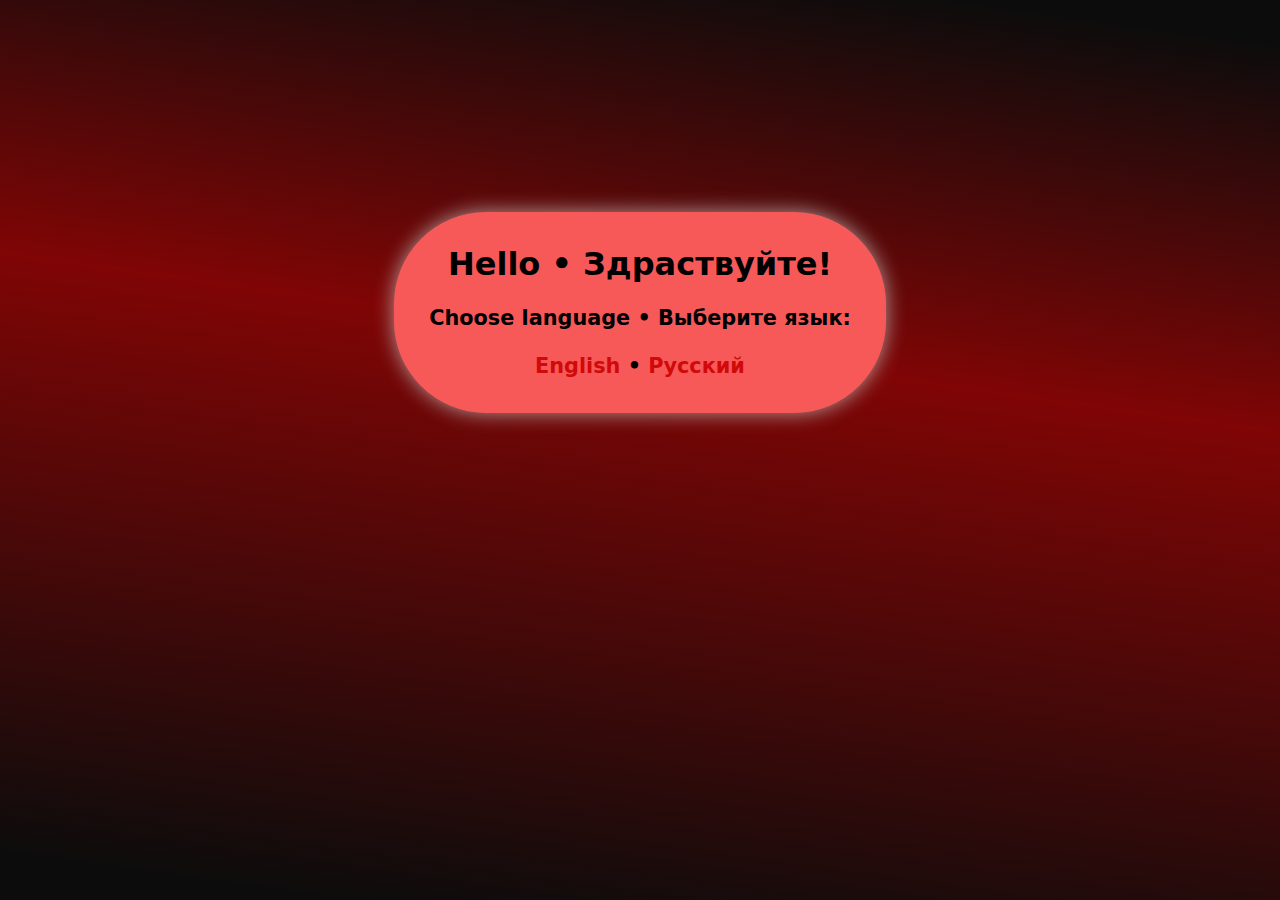
<file: index.html>
<!DOCTYPE html>
<html lang="en">
  <head>
    <meta charset="UTF-8" />
    <meta name="viewport" content="width=device-width, initial-scale=1.0" />
    <meta name="description" content="Official website of NickDyukov, Contact and social media links" />
    <meta name="keywords" content="NickDyukov, DyukovNick, dyukovnick, nickdyukov" />
    <meta name="author" content="NickDyukov" />
    <title>NickDyukov</title>
    <link rel="stylesheet" href="style.css" />
  </head>
  <body class="language">
    <main>
      <h1>Hello • Здраствуйте!</h1>
      <p>Choose language • Выберите язык:</p>
      <p><a class="red" href="en.html">English</a> • <a class="red" href="ru.html">Русский</a></p>
    </main>
  </body>
</html>
</file>
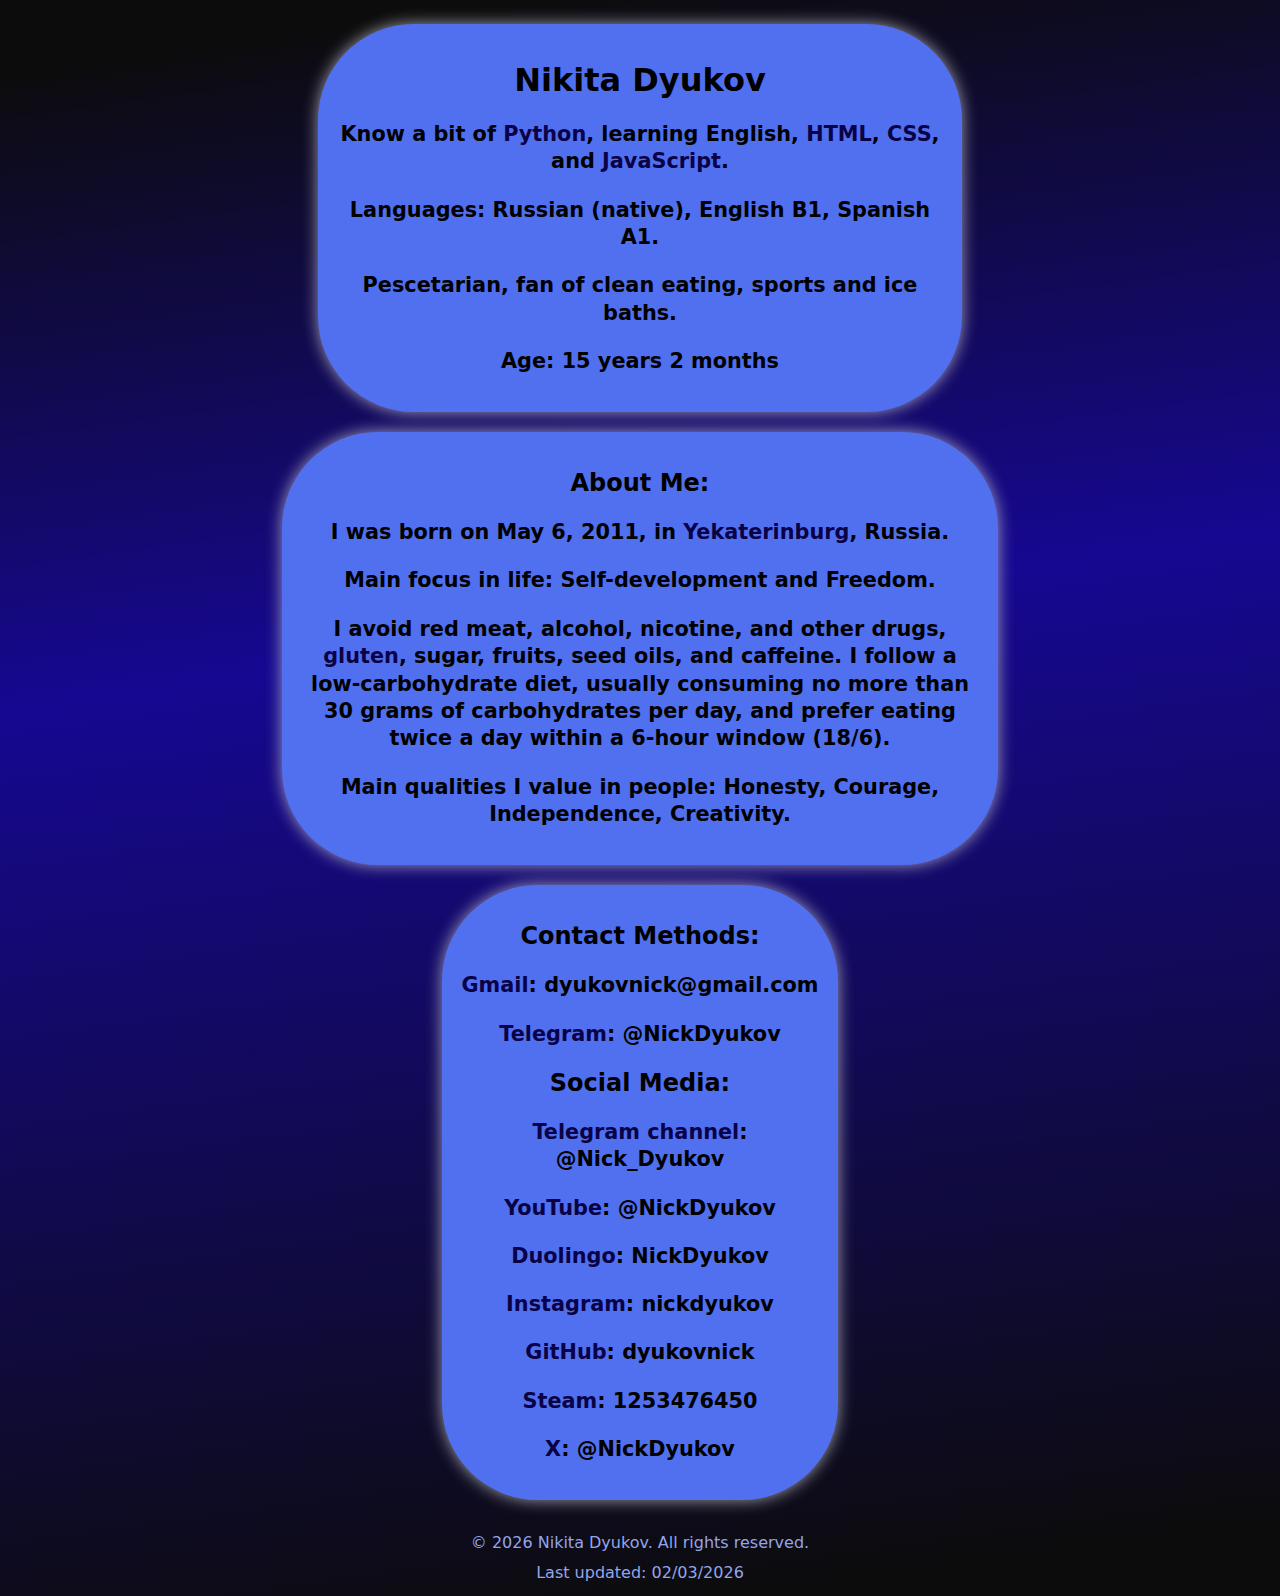
<file: en.html>
<!DOCTYPE html>
<html lang="en">
  <head>
    <meta charset="UTF-8" />
    <meta name="viewport" content="width=device-width, initial-scale=1.0" />
    <meta name="description" content="Official website of NickDyukov, Contact and social media links" />
    <meta name="keywords" content="NickDyukov, DyukovNick, dyukovnick, nickdyukov" />
    <meta name="author" content="NickDyukov " />
    <title>Nikita Dyukov</title>
    <link rel="stylesheet" href="css/style.css" />
    <link rel="apple-touch-icon" sizes="180x180" href="assets/icons/apple-touch-icon.png" />
    <link rel="icon" type="image/png" sizes="32x32" href="assets/icons/favicon-32x32.png" />
    <link rel="icon" type="image/png" sizes="16x16" href="assets/icons/favicon-16x16.png" />
    <link rel="shortcut icon" href="assets/icons/favicon.ico" />
    <link rel="manifest" href="assets/icons/site.webmanifest" />
    <meta name="apple-mobile-web-app-title" content="NcDk" />
  </head>
  <body class="en-page">
  <noscript>
    <p>JavaScript is disabled. Please enable it!</p>
  </noscript>
    <header>
      <h1>Nikita Dyukov</h1>
      <p>Know a bit of <a href="https://en.wikipedia.org/wiki/Python_(programming_language)" target="_blank">Python</a>, learning English, <a href="https://en.wikipedia.org/wiki/HTML" target="_blank">HTML</a>, <a href="https://en.wikipedia.org/wiki/CSS" target="_blank">CSS</a>, and <a href="https://en.wikipedia.org/wiki/JavaScript" target="_blank">JavaScript</a>.</p>
     <p>Languages: Russian (native), English B1, Spanish A1.</p>
     <p>Pescetarian, fan of clean eating, sports and ice baths.</p>
     <p class="en-age"></p>
    </header>
    <main>
      <p class="big">About Me:</p>
      <p>I was born on May 6, 2011, in <a href="https://en.wikipedia.org/wiki/Yekaterinburg" target="_blank">Yekaterinburg</a>, Russia.</p>
      <p>Main focus in life: Self-development and Freedom.</p>
      <p>I avoid red meat, alcohol, nicotine, and other drugs,
      <a href="https://en.wikipedia.org/wiki/Gluten" target="_blank">gluten</a>,
      sugar, fruits, seed oils, and caffeine.
      I follow a low-carbohydrate diet, usually consuming no more than 30 grams of carbohydrates per day,
      and prefer eating twice a day within a 6-hour window (18/6).
      <p>Main qualities I value in people: Honesty, Courage, Independence, Creativity.</p>
    </main>
    <section>
      <p class="big">Contact Methods:</p>
      <p><a href="https://mail.google.com/mail/?view=cm&to=dyukovnick@gmail.com"target="_blank">Gmail</a>: dyukovnick@gmail.com</p>
      <p><a href="https://t.me/NickDyukov" target="_blank">Telegram</a>: @NickDyukov</p>
      <p class="big">Social Media:</p>
      <p><a href="https://t.me/Nick_Dyukov" target="_blank">Telegram channel</a>: @Nick_Dyukov</p>
      <p><a href="https://youtube.com/@nickdyukov" target="_blank">YouTube</a>: @NickDyukov</p>
      <p><a href="https://www.duolingo.com/profile/NickDyukov" target="_blank">Duolingo</a>: NickDyukov</p>
      <p><a href="https://www.instagram.com/nickdyukov" target="_blank">Instagram</a>: nickdyukov</p>
      <p><a href="https://github.com/dyukovnick" target="_blank">GitHub</a>: dyukovnick</p>
      <p><a href="https://steamcommunity.com/id/nickdyukov/" target="_blank">Steam</a>: 1253476450</p>
      <p><a href="https://x.com/nickdyukov?s=21" target="_blank">X</a>: @NickDyukov</p>
    </section>
      <footer>
      <p class="small">© 2026 Nikita Dyukov. All rights reserved.</p>
      <p class="small">Last updated: 02/03/2026</p>
    </footer>
    <script src="main.js"></script>
  </body>
</html>
</file>
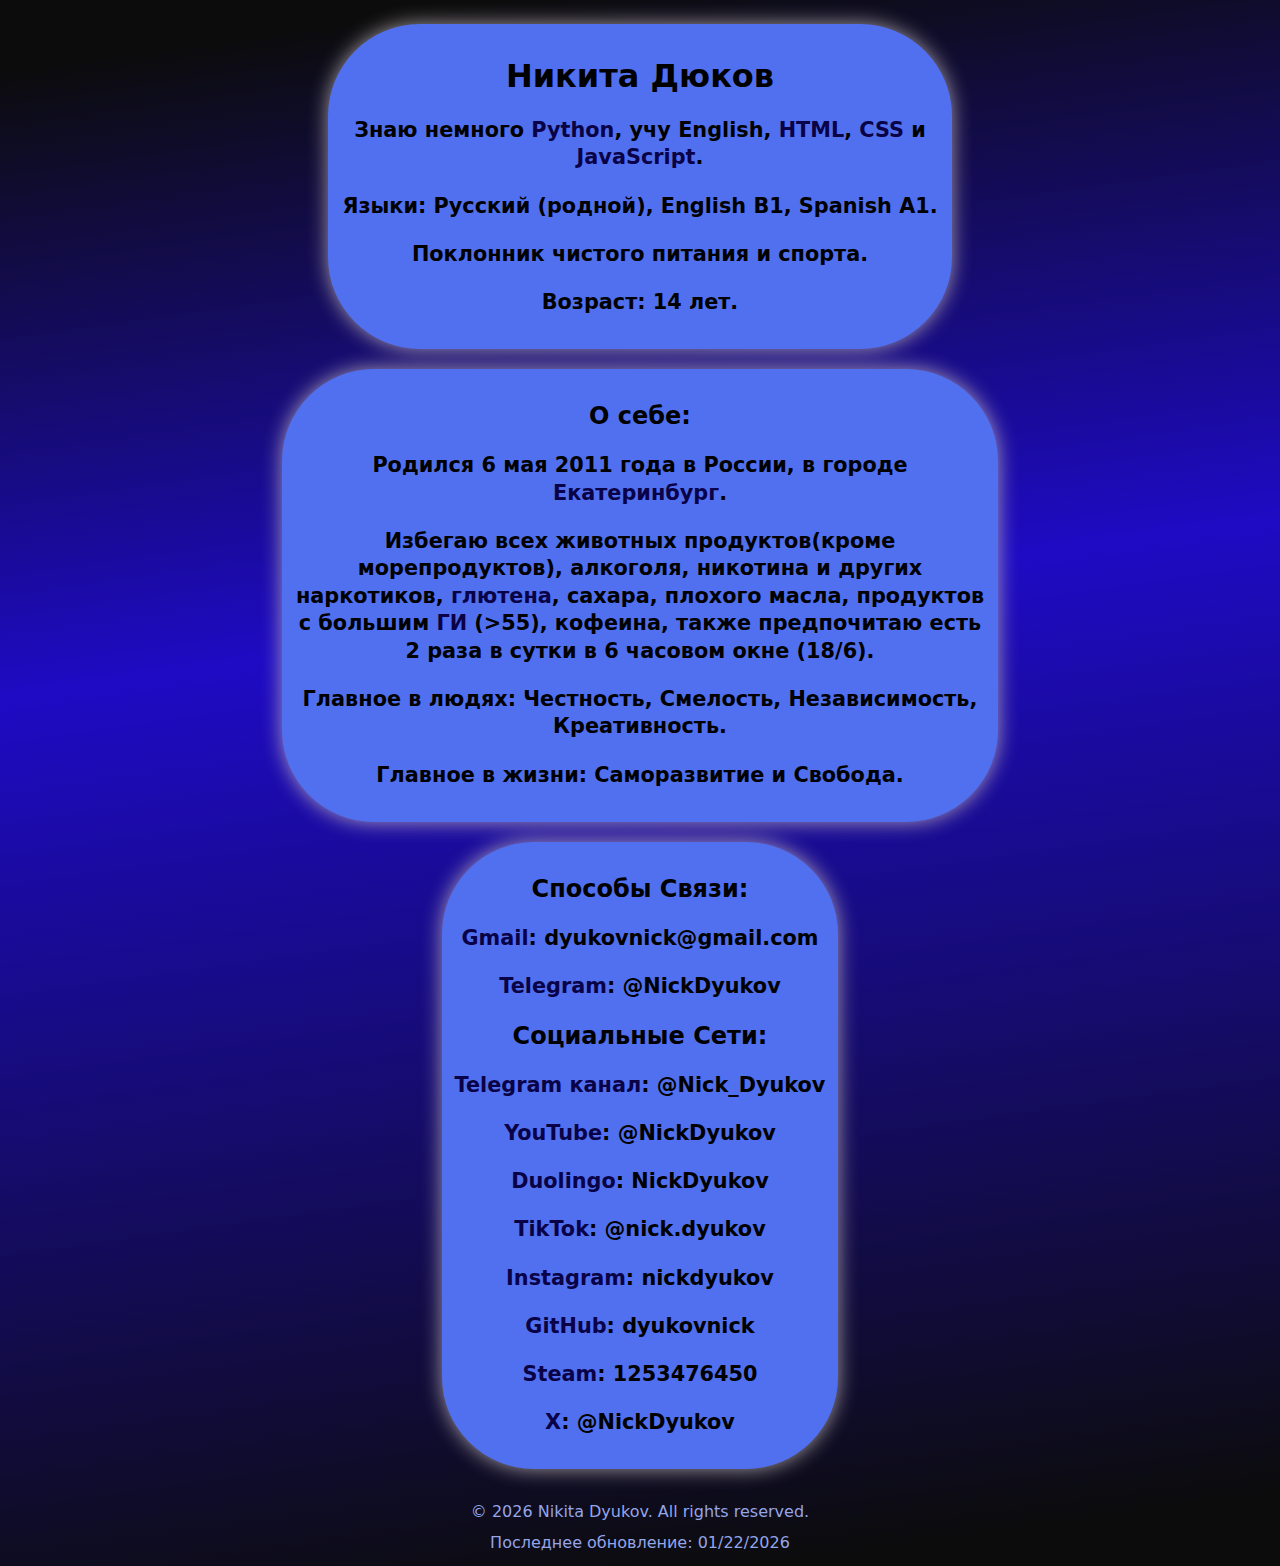
<file: ru.html>
<!DOCTYPE html>
<html lang="ru">
  <head>
    <meta charset="UTF-8" />
    <meta name="viewport" content="width=device-width, initial-scale=1.0" />
    <meta name="description" content="Официальный сайт NickDyukov, Контакты и ссылки на соцсети" />
    <meta name="keywords" content="NickDyukov, DyukovNick, dyukovnick, nickdyukov" />
    <meta name="author" content="NickDyukov" />
    <title>Никита Дюков</title>
    <link rel="stylesheet" href="style.css" />
  </head>
  <body class="ru-page">
    <header>
      <h1>Никита Дюков</h1>
      <p>Знаю немного <a href="https://ru.wikipedia.org/wiki/Python" target="_blank">Python</a>, учу English, <a href="https://ru.wikipedia.org/wiki/HTML" target="_blank">HTML</a>, <a href="https://ru.wikipedia.org/wiki/CSS" target="_blank">CSS</a> и <a href="https://ru.wikipedia.org/wiki/JavaScript" target="_blank">JavaScript</a>.</p>
      <p>Языки: Русский (родной), English B1, Spanish A1.</p>
      <p>Поклонник чистого питания и спорта.</p>
      <p>Возраст: 14 лет.</p>
    </header>
    <main>
      <p class="big">О себе:</p>
      <p>Родился 6 мая 2011 года в России, в городе <a href="https://ru.wikipedia.org/wiki/%D0%95%D0%BA%D0%B0%D1%82%D0%B5%D1%80%D0%B8%D0%BD%D0%B1%D1%83%D1%80%D0%B3" target="_blank">Екатеринбург</a>.</p>
      <p>Избегаю всех животных продуктов(кроме морепродуктов), алкоголя, никотина и других наркотиков, <a href="https://ru.wikipedia.org/wiki/%D0%9A%D0%BB%D0%B5%D0%B9%D0%BA%D0%BE%D0%B2%D0%B8%D0%BD%D0%B0" target="_blank">глютена</a>, сахара, плохого масла, продуктов с большим <a href="https://ru.wikipedia.org/wiki/%D0%93%D0%BB%D0%B8%D0%BA%D0%B5%D0%BC%D0%B8%D1%87%D0%B5%D1%81%D0%BA%D0%B8%D0%B9_%D0%B8%D0%BD%D0%B4%D0%B5%D0%BA%D1%81" target="_blank">ГИ</a> (>55), кофеина, также предпочитаю есть 2 раза в сутки в 6 часовом окне (18/6).</p>
      <p>Главное в людях: Честность, Смелость, Независимость, Креативность.</p>
      <p>Главное в жизни: Саморазвитие и Свобода.</p>
    </main>
    <section>
      <p class="big">Способы Связи:</p>
      <p><a href="https://mail.google.com/mail/?view=cm&to=dyukovnick@gmail.com"target="_blank">Gmail</a>: dyukovnick@gmail.com</p>
      <p><a href="https://t.me/NickDyukov" target="_blank">Telegram</a>: @NickDyukov</p>
      <p class="big">Социальные Сети:</p>
      <p><a href="https://t.me/Nick_Dyukov" target="_blank">Telegram канал</a>: @Nick_Dyukov</p>
      <p><a href="https://youtube.com/@nickdyukov" target="_blank">YouTube</a>: @NickDyukov</p>
      <p><a href="https://www.duolingo.com/profile/NickDyukov" target="_blank">Duolingo</a>: NickDyukov</p>
      <p><a href="https://www.tiktok.com/@nick.dyukov" target="_blank">TikTok</a>: @nick.dyukov</p>
      <p><a href="https://www.instagram.com/nickdyukov" target="_blank">Instagram</a>: nickdyukov</p>
      <p><a href="https://github.com/dyukovnick" target="_blank">GitHub</a>: dyukovnick</p>
      <p><a href="https://steamcommunity.com/id/nickdyukov/" target="_blank">Steam</a>: 1253476450</p>
      <p><a href="https://x.com/nickdyukov?s=21" target="_blank">X</a>: @NickDyukov</p>
    </section>
    <footer>
      <p class="small">© 2026 Nikita Dyukov. All rights reserved.</p>
      <p class="small">Последнее обновление: 01/22/2026</p>
    </footer>
  </body>
</html>
</file>
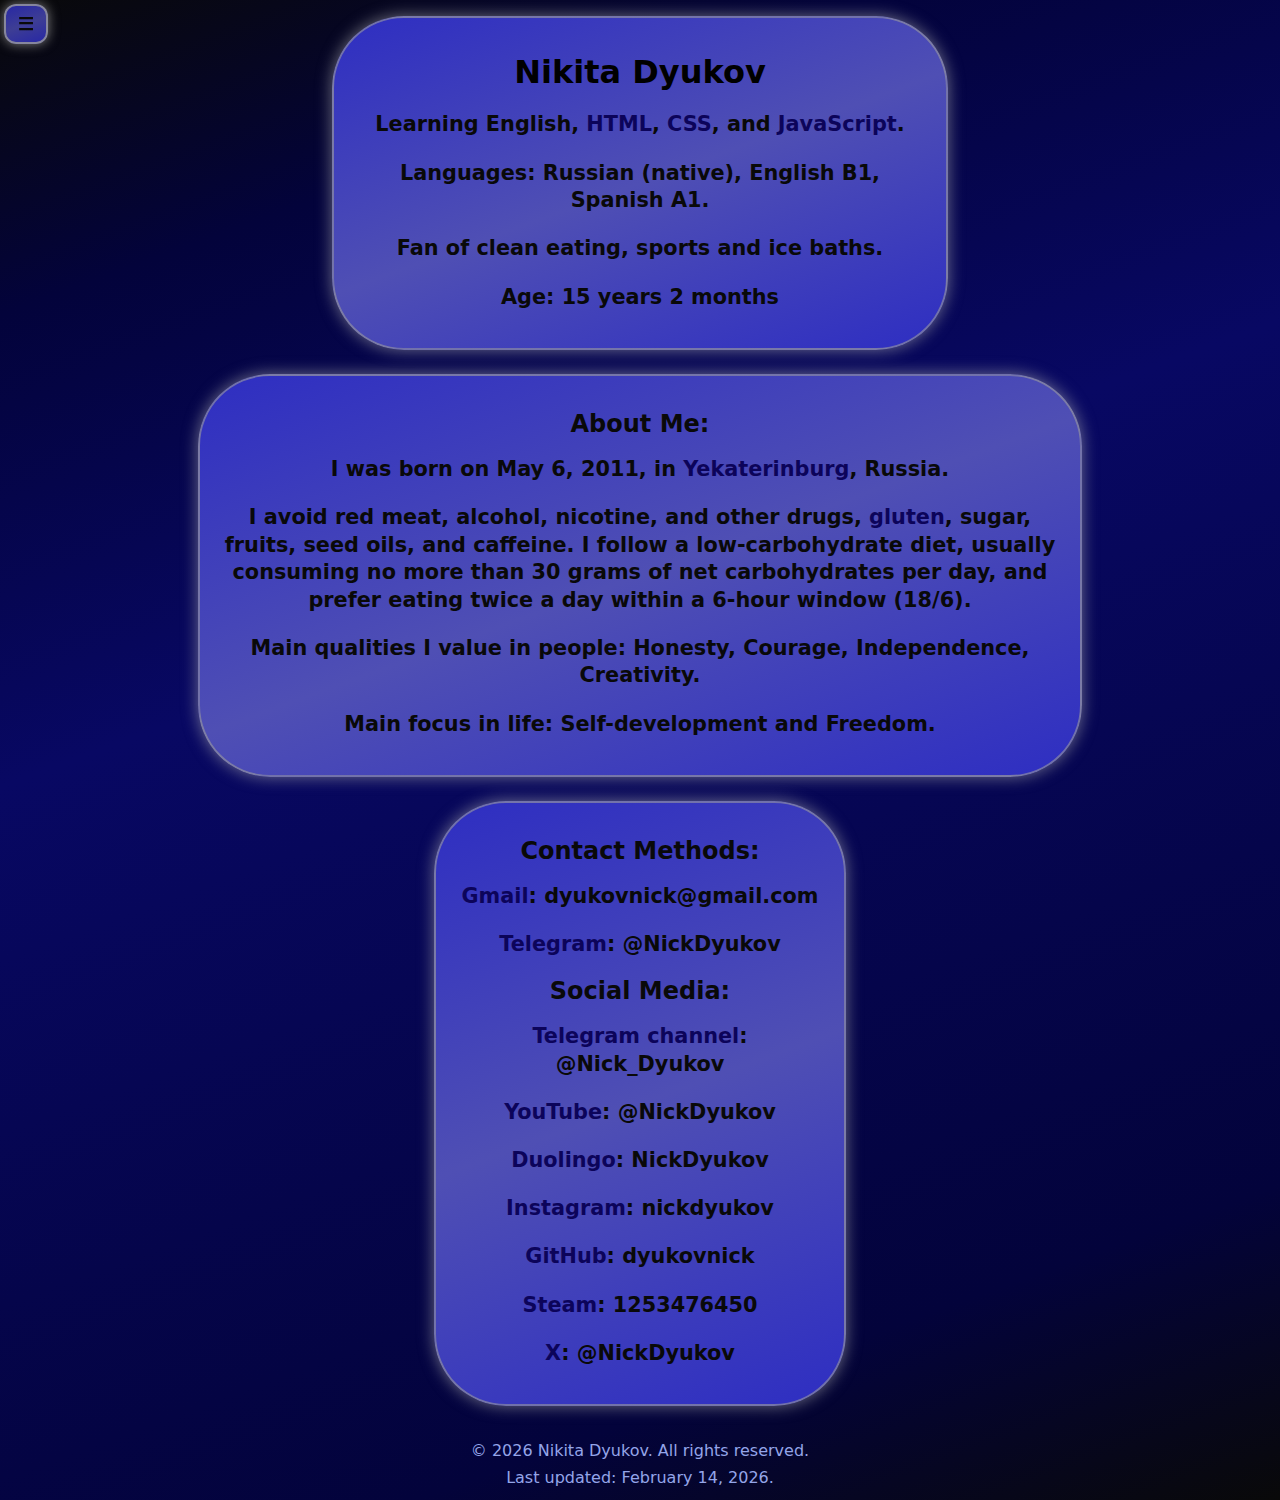
<file: pages/en.html>
<!DOCTYPE html>
<html lang="en">
  <head>
    <meta charset="UTF-8" />
    <meta name="viewport" content="width=device-width, initial-scale=1.0" />
    <meta name="description" content="Official website of NickDyukov, contact and social media links" />
    <meta name="keywords" content="NickDyukov, DyukovNick, dyukovnick, nickdyukov" />
    <meta name="author" content="NickDyukov " />
    <title>Nikita Dyukov</title>

    <!-- ===== CSS ===== -->
    <link rel="stylesheet" href="../css/main.css" />

    <!-- ===== Favicons ===== -->
    <link rel="apple-touch-icon" sizes="180x180" href="../assets/icons/apple-touch-icon.png" />
    <link rel="icon" type="image/png" sizes="32x32" href="../assets/icons/favicon-32x32.png" />
    <link rel="icon" type="image/png" sizes="16x16" href="../assets/icons/favicon-16x16.png" />
    <link rel="shortcut icon" href="../assets/icons/favicon.ico" />
    <link rel="manifest" href="../assets/icons/site.webmanifest" />
    <meta name="apple-mobile-web-app-title" content="NickDyukov" />
  </head>

  <body class="page en-page">

    <!-- ===== Menu ===== -->
    <button class="MenuBtn" aria-label="Open menu">☰</button>

    <nav class="menu">
      <button class="MainPage" aria-label="Go to main page">Main page</button>
      <button class="RuPage" aria-label="Go to Russian page">Русская страница</button>
    </nav>

    <!-- ===== Header ===== -->
    <header>
      <h1>Nikita Dyukov</h1>
      <p>
        Learning English, 
        <a href="https://en.wikipedia.org/wiki/HTML" target="_blank">HTML</a>, 
        <a href="https://en.wikipedia.org/wiki/CSS" target="_blank">CSS</a>, and 
        <a href="https://en.wikipedia.org/wiki/JavaScript" target="_blank">JavaScript</a>.
      </p>
      <p>Languages: Russian (native), English B1, Spanish A1.</p>
      <p>Fan of clean eating, sports and ice baths.</p>
      <p class="en-age"></p>
    </header>

    <!-- ===== Main ===== -->
    <main>
      <p class="big">About Me:</p>
      <p>
        I was born on May 6, 2011, in 
        <a href="https://en.wikipedia.org/wiki/Yekaterinburg" target="_blank">Yekaterinburg</a>, Russia.
      </p>
      <p>
        I avoid red meat, alcohol, nicotine, and other drugs,
        <a href="https://en.wikipedia.org/wiki/Gluten" target="_blank">gluten</a>,
        sugar, fruits, seed oils, and caffeine.
        I follow a low-carbohydrate diet, usually consuming no more than 30 grams of net carbohydrates per day,
        and prefer eating twice a day within a 6-hour window (18/6).
      </p>
      <p>Main qualities I value in people: Honesty, Courage, Independence, Creativity.</p>
      <p>Main focus in life: Self-development and Freedom.</p>
    </main>

    <!-- ===== Contact & Social ===== -->
    <section>
      <p class="big">Contact Methods:</p>
      <p>
        <a href="https://mail.google.com/mail/?view=cm&to=dyukovnick@gmail.com" target="_blank">Gmail</a>: dyukovnick@gmail.com
      </p>
      <p>
        <a href="https://t.me/NickDyukov" target="_blank">Telegram</a>: @NickDyukov
      </p>
      <p class="big">Social Media:</p>
      <p>
        <a href="https://t.me/Nick_Dyukov" target="_blank">Telegram channel</a>: @Nick_Dyukov
      </p>
      <p>
        <a href="https://youtube.com/@nickdyukov" target="_blank">YouTube</a>: @NickDyukov
      </p>
      <p>
        <a href="https://www.duolingo.com/profile/NickDyukov" target="_blank">Duolingo</a>: NickDyukov
      </p>
      <p>
        <a href="https://www.instagram.com/nickdyukov" target="_blank">Instagram</a>: nickdyukov
      </p>
      <p>
        <a href="https://github.com/dyukovnick" target="_blank">GitHub</a>: dyukovnick
      </p>
      <p>
        <a href="https://steamcommunity.com/id/nickdyukov/" target="_blank">Steam</a>: 1253476450
      </p>
      <p>
        <a href="https://x.com/nickdyukov?s=21" target="_blank">X</a>: @NickDyukov
      </p>
    </section>

    <!-- ===== Footer ===== -->
    <footer>
      <p class="bold-small">© 2026 Nikita Dyukov. All rights reserved.</p>
      <p class="bold-small">Last updated: February 14, 2026.</p>
    </footer>

    <!-- ===== JS ===== -->
    <script src="../js/age.js"></script>
    <script src="../js/menu.js"></script>
  </body>
</html>
</file>
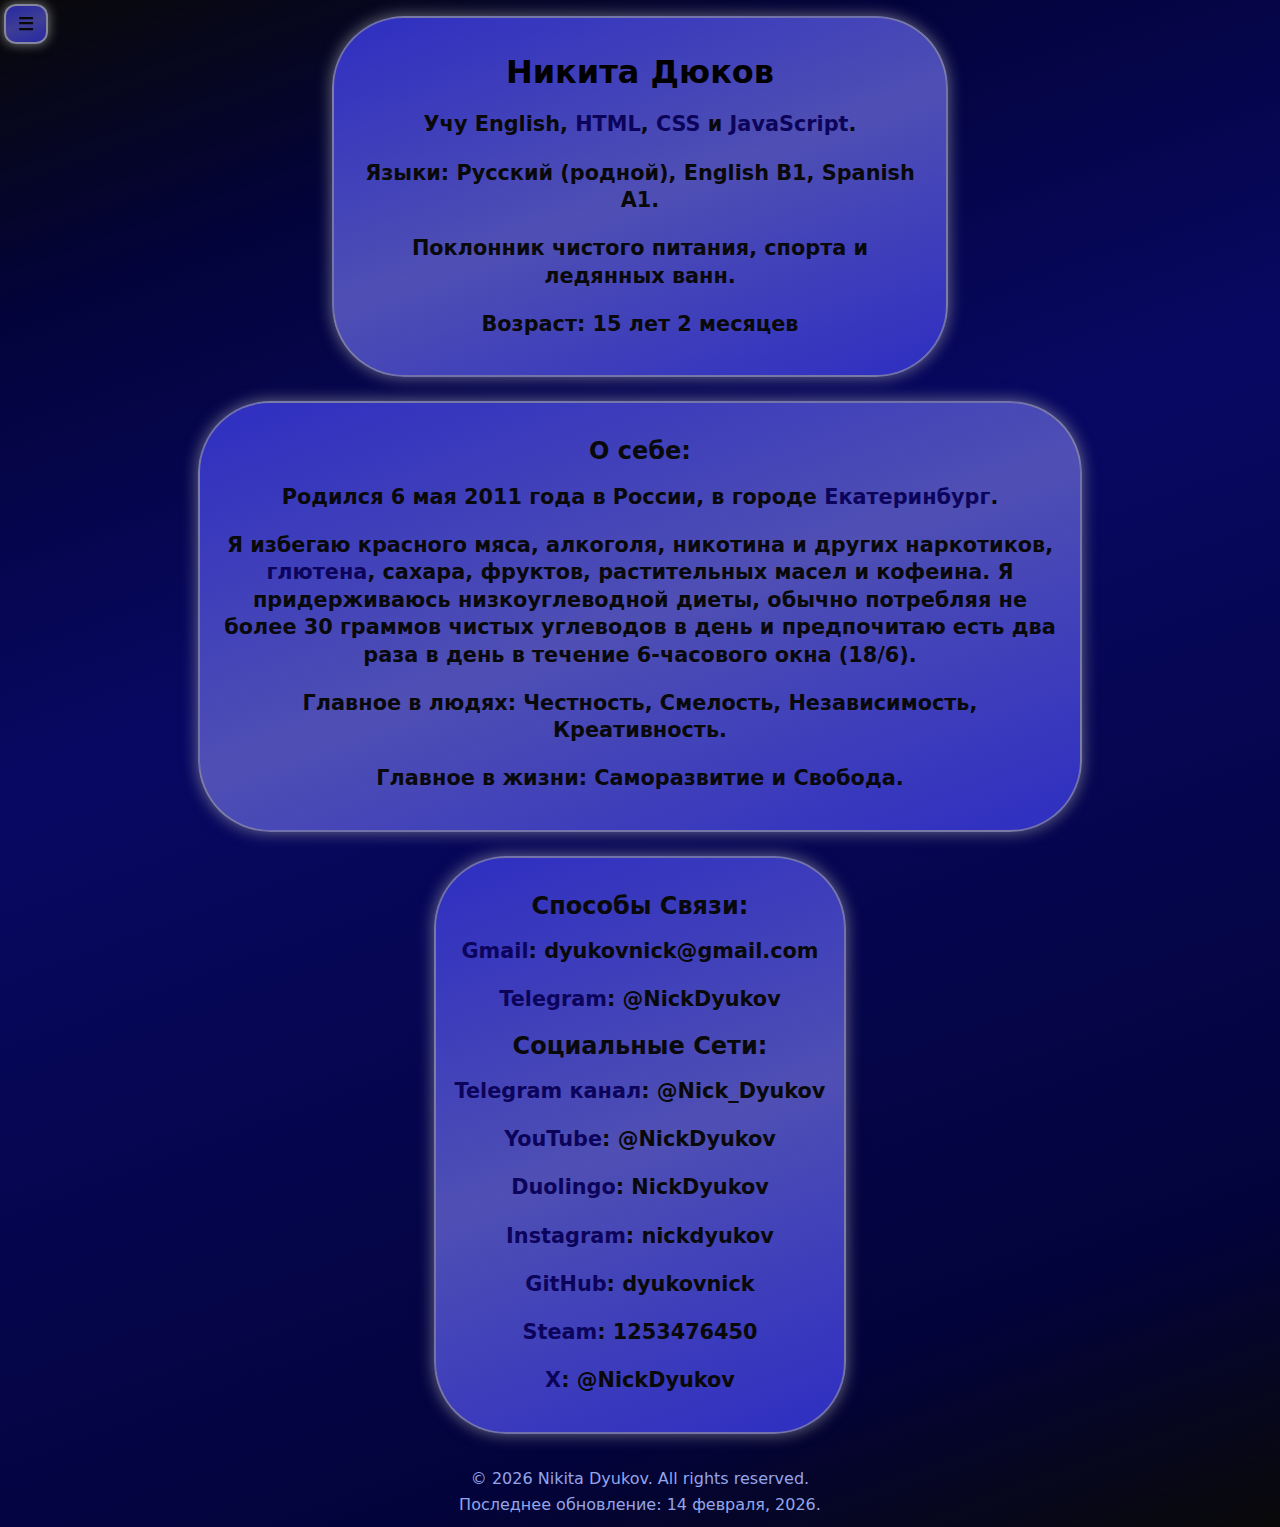
<file: pages/ru.html>
<!DOCTYPE html>
<html lang="ru">
  <head>
    <meta charset="UTF-8" />
    <meta name="viewport" content="width=device-width, initial-scale=1.0" />
    <meta name="description" content="Официальный сайт NickDyukov, контакты и ссылки на соцсети" />
    <meta name="keywords" content="NickDyukov, DyukovNick, dyukovnick, nickdyukov, НикДюков, ДюковНик, дюковник, никдюков" />
    <meta name="author" content="NickDyukov" />
    <title>Никита Дюков</title>

    <!-- ===== CSS ===== -->
    <link rel="stylesheet" href="../css/main.css" />

    <!-- ===== Favicons ===== -->
    <link rel="apple-touch-icon" sizes="180x180" href="../assets/icons/apple-touch-icon.png" />
    <link rel="icon" type="image/png" sizes="32x32" href="../assets/icons/favicon-32x32.png" />
    <link rel="icon" type="image/png" sizes="16x16" href="../assets/icons/favicon-16x16.png" />
    <link rel="shortcut icon" href="../assets/icons/favicon.ico" />
    <link rel="manifest" href="../assets/icons/site.webmanifest" />
    <meta name="apple-mobile-web-app-title" content="NickDyukov" />
  </head>

  <body class="page ru-page">

    <!-- ===== Menu ===== -->
    <button class="MenuBtn" aria-label="Меню">☰</button>

    <nav class="menu">
      <button class="MainPage" aria-label="Перейти на главную страницу">Main page</button>
      <button class="EnPage" aria-label="Перейти на Английскую страницу">English page</button>
    </nav>

    <!-- ===== Header ===== -->
    <header>
      <h1>Никита Дюков</h1>
      <p>
        Учу English, <a href="https://ru.wikipedia.org/wiki/HTML" target="_blank">HTML</a>, 
        <a href="https://ru.wikipedia.org/wiki/CSS" target="_blank">CSS</a> и 
        <a href="https://ru.wikipedia.org/wiki/JavaScript" target="_blank">JavaScript</a>.
      </p>
      <p>Языки: Русский (родной), English B1, Spanish A1.</p>
      <p>Поклонник чистого питания, спорта и ледянных ванн.</p>
      <p class="ru-age"></p>
    </header>

    <!-- === Main === -->
    <main>
      <p class="big">О себе:</p>
      <p>
        Родился 6 мая 2011 года в России, в городе 
        <a href="https://ru.wikipedia.org/wiki/%D0%95%D0%BA%D0%B0%D1%82%D0%B5%D1%80%D0%B8%D0%BD%D0%B1%D1%83%D1%80%D0%B3" target="_blank">Екатеринбург</a>.
      </p>
      <p>
        Я избегаю красного мяса, алкоголя, никотина и других наркотиков, <a href="https://ru.wikipedia.org/wiki/%D0%9A%D0%BB%D0%B5%D0%B9%D0%BA%D0%BE%D0%B2%D0%B8%D0%BD%D0%B0" target="_blank">глютена</a>, сахара, фруктов, растительных масел и кофеина.
        Я придерживаюсь низкоуглеводной диеты, обычно потребляя не более 30 граммов чистых углеводов в день и предпочитаю есть два раза в день в течение 6-часового окна (18/6).
      </p>
      <p>Главное в людях: Честность, Смелость, Независимость, Креативность.</p>
      <p>Главное в жизни: Саморазвитие и Свобода.</p>
    </main>

    <!-- ===== Contact & Social ===== -->
    <section>
      <p class="big">Способы Связи:</p>
      <p>
        <a href="https://mail.google.com/mail/?view=cm&to=dyukovnick@gmail.com" target="_blank">Gmail</a>: dyukovnick@gmail.com
      </p>
      <p>
        <a href="https://t.me/NickDyukov" target="_blank">Telegram</a>: @NickDyukov
      </p>
      <p class="big">Социальные Сети:</p>
      <p>
        <a href="https://t.me/Nick_Dyukov" target="_blank">Telegram канал</a>: @Nick_Dyukov
      </p>
      <p>
        <a href="https://youtube.com/@nickdyukov" target="_blank">YouTube</a>: @NickDyukov
      </p>
      <p>
        <a href="https://www.duolingo.com/profile/NickDyukov" target="_blank">Duolingo</a>: NickDyukov
      </p>
      <p>
        <a href="https://www.instagram.com/nickdyukov" target="_blank">Instagram</a>: nickdyukov
      </p>
      <p>
        <a href="https://github.com/dyukovnick" target="_blank">GitHub</a>: dyukovnick
      </p>
      <p>
        <a href="https://steamcommunity.com/id/nickdyukov/" target="_blank">Steam</a>: 1253476450
      </p>
      <p>
        <a href="https://x.com/nickdyukov?s=21" target="_blank">X</a>: @NickDyukov
      </p>
    </section>

    <!-- ===== Footer ===== -->
    <footer>
      <p class="bold-small">© 2026 Nikita Dyukov. All rights reserved.</p>
      <p class="bold-small">Последнее обновление: 14 февраля, 2026.</p>
    </footer>

    <!-- ===== JS ===== -->
    <script src="../js/age.js"></script>
    <script src="../js/menu.js"></script>
  </body>
</html>
</file>
<file: style.css>
* {
  box-sizing: border-box;
}

html, body {
  max-width: 100%;
  overflow-x: hidden;
}

body {
  font-family: system-ui, -apple-system, BlinkMacSystemFont, 'Segoe UI', Roboto, Oxygen, Ubuntu, Cantarell, 'Open Sans', 'Helvetica Neue', sans-serif;
  display: flex;
  align-items: center;
  flex-direction: column;
  text-align: center;
  min-height: 100vh;
  gap: 20px;
  margin: 0;
  padding: 0;
}

body.language {
  background: linear-gradient(188deg, #0c0c0c 4%, #800505 40%, #0c0c0c 96%);
}

body.en-page,
body.ru-page {
  background: linear-gradient(172deg, #0c0c0c 4%, #1e0bc4 40%, #0c0c0c 96%);
}

.language main {
  background-color: #f75959;
  margin-top: 212px;
  width: 492px;
  padding: 12px;
}

.en-page header,
.ru-page header {
  background-color: #5070f0;
  width: 624px;
  padding: 12px;
  margin-top: 24px;
}

.en-page main,
.ru-page main {
  background-color: #5070f0;
  width: 716px;
  padding: 12px;
}

.en-page section,
.ru-page section {
  background-color: #5070f0;
  width: 396px;
  padding: 12px;
}

.en-page footer,
.ru-page footer {
  color: #94a5e9;
  text-align: center;
}

.language main,
.en-page header,
.en-page main,
.en-page section,
.ru-page header,
.ru-page main,
.ru-page section {
  border-radius: 92px;
  box-shadow: 0 0 20px rgba(201, 193, 193, 0.8);
}

a {
  display: inline-block;
  color: #090246;
  text-decoration: none;
  transition: color 0.4s ease, transform 0.4s ease;
}

a:hover {
  color: #0a2ae0;
}

a.red {
  color: #d10909;
}

a.red:hover {
  color: #da0909;
}

p {
  font-size: 1.3rem;
  font-weight: 700;
  line-height: 1.32;
}

footer p {
  line-height: 0.88;
}

.small {
  font-size: 1.0rem;
  font-weight: 100;
}

.big {
  font-size: 1.5rem;
  font-weight: 700;
  line-height: 0.96;
}

@media (hover: hover) {
  a:hover {
    transform: scale(1.04);
  }
}

@media (max-width: 764px) {
  .language main,
  .en-page header,
  .en-page main,
  .en-page section,
  .ru-page header,
  .ru-page main,
  .ru-page section
   {
    max-width: 640px;
    width: 92%;
    padding: 20px;
  }
}

@media (hover: none) {
  a:hover {
    transform: none;
  }
}
</file>
<file: css/style.css>
* {
  box-sizing: border-box;
}

html, body {
  max-width: 100%;
  overflow-x: hidden;
}

body {
  font-family: system-ui, -apple-system, BlinkMacSystemFont, 'Segoe UI', Roboto, Oxygen, Ubuntu, Cantarell, 'Open Sans', 'Helvetica Neue', sans-serif;
  display: flex;
  align-items: center;
  flex-direction: column;
  text-align: center;
  min-height: 100vh;
  gap: 20px;
  margin: 0;
  padding: 0;
}

body.language-choice {
  background: linear-gradient(188deg, #0c0c0c 4%, #690404 40%, #0c0c0c 96%);
}

body.en-page,
body.ru-page {
  background: linear-gradient(172deg, #0c0c0c 4%, #160892 40%, #0c0c0c 96%);
}

.language-choice main {
  background-color: #e94343;
  margin-top: 212px;
  width: 512px;
  padding: 16px;
}

.en-page header,
.ru-page header {
  background-color: #5070f0;
  width: 644px;
  padding: 16px;
  margin-top: 24px;
}

.en-page main,
.ru-page main {
  background-color: #5070f0;
  width: 716px;
  padding: 16px;
}

.en-page section,
.ru-page section {
  background-color: #5070f0;
  width: 396px;
  padding: 16px;
}

.en-page footer,
.ru-page footer {
  color: #94a5e9;
  text-align: center;
}

.language-choice main,
.en-page header,
.en-page main,
.en-page section,
.ru-page header,
.ru-page main,
.ru-page section {
  border-radius: 96px;
  box-shadow: 0 0 16px rgba(198, 196, 207, 0.8);
}

a {
  display: inline-block;
  color: #090246;
  text-decoration: none;
  transition: color 0.4s ease, transform 0.4s ease;
}

a:hover {
  color: #0a2ae0;
}

a.red {
  color: #d10909;
}

a.red:hover {
  color: #da0909;
}

p {
  font-size: 1.3rem;
  font-weight: 700;
  line-height: 1.32;
}

footer p {
  line-height: 0.88;
}

.small {
  font-size: 1.0rem;
  font-weight: 100;
}

.big {
  font-size: 1.5rem;
  font-weight: 700;
  line-height: 0.96;
}

@media (hover: hover) {
  a:hover {
    transform: scale(1.04);
  }
}

@media (max-width: 1024px) {
  .language-choice main
   {
    max-width: 524px;
    width: 80%;
    padding: 16px;
  }
}

@media (max-width: 1024px) {
  .en-page header,
  .ru-page header
   {
    max-width: 644px;
    width: 84%;
    padding: 16px;
  }
}

@media (max-width: 1024px) {
  .en-page main,
  .ru-page main
   {
    max-width: 716px;
    width: 84%;
    padding: 16px;
  }
}

@media (max-width: 1024px) {
  .en-page section,
  .ru-page section
   {
    max-width: 396px;
    width: 84%;
    padding: 16px;
  }
}

@media (hover: none) {
  a:hover {
    transform: none;
  }
}
</file>
<file: css/main.css>
/* ===== Main CSS imports ===== */
@import url("../css/base.css");
@import url("../css/layout.css");
@import url("../css/elements.css");
@import url("../css/components.css");
</file>
